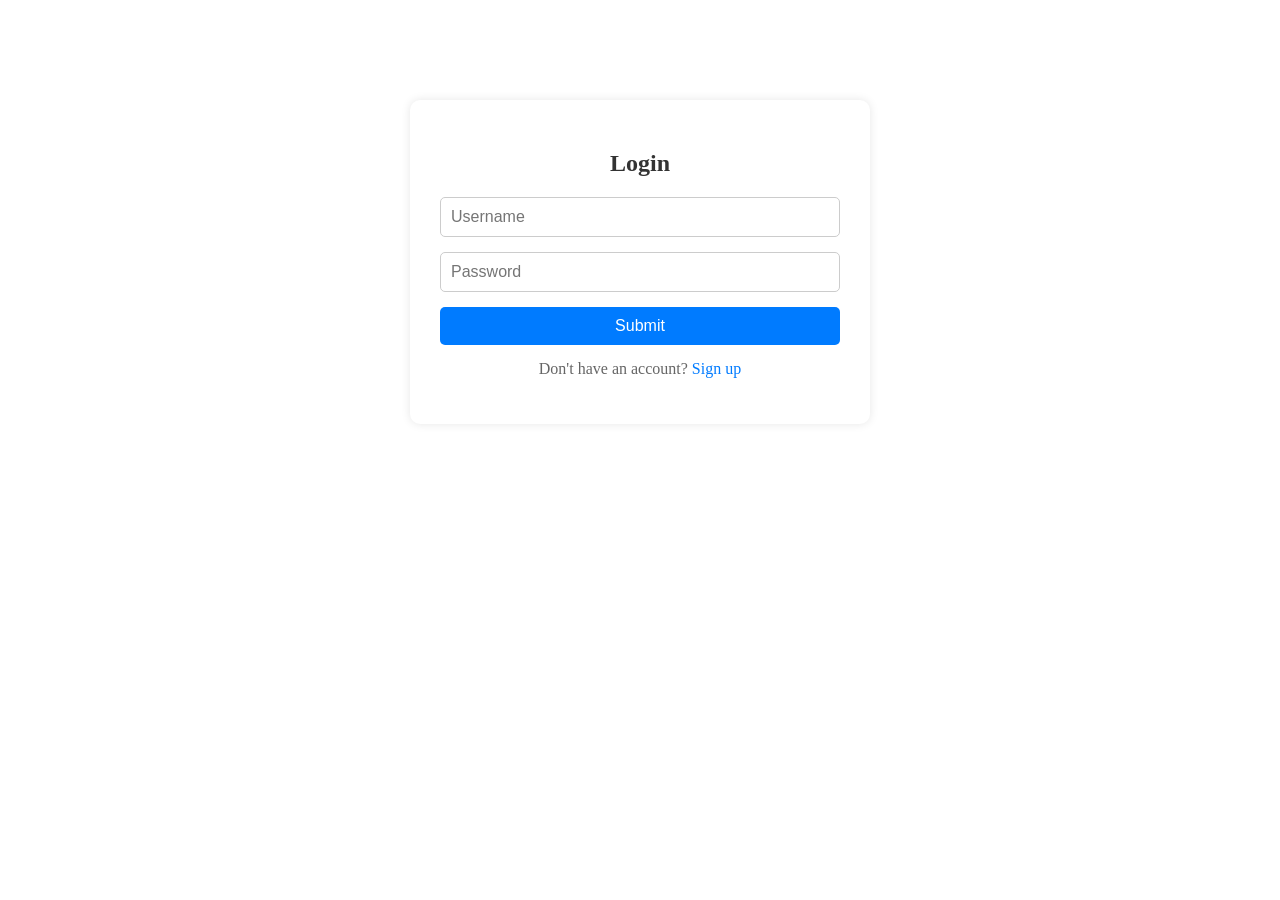
<file: SHB/public/index.html>
<!DOCTYPE html>
<html lang="en">
<head>
    <meta charset="UTF-8">
    <meta name="viewport" content="width=device-width, initial-scale=1.0">
    <title>HealthChat - Login / Signup</title>
    <link rel="stylesheet" href="styles.css">
</head>
<body>
    <div class="auth-container">
        <h2 id="formTitle">Login</h2>
        <form id="authForm">
            <input type="text" id="username" placeholder="Username" required>
            <input type="password" id="password" placeholder="Password" required>
            <button type="submit">Submit</button>
        </form>
        <p id="toggleForm">Don't have an account? <a href="#">Sign up</a></p>
    </div>

    <script src="script.js"></script>
</body>
</html>
</file>
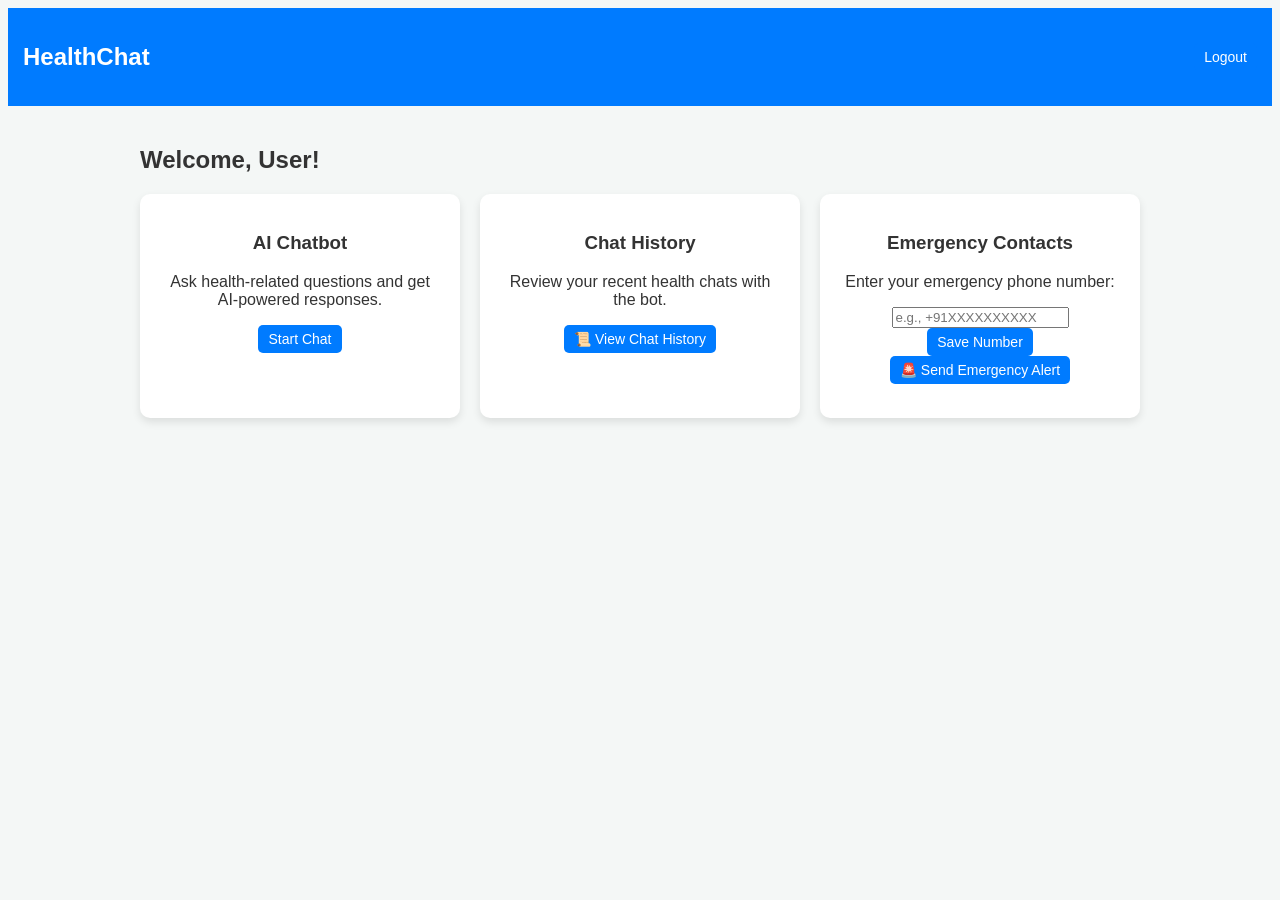
<file: SHB/public/dashboard.html>
<!DOCTYPE html>
<html lang="en">
<head>
    <meta charset="UTF-8">
    <meta name="viewport" content="width=device-width, initial-scale=1.0">
    <title>HealthChat Dashboard</title>
    <link rel="stylesheet" href="dashboard.css">
</head>
<body>
    <nav>
        <h1>HealthChat</h1>
        <button id="logoutBtn">Logout</button>
    </nav>

    <div class="container">
        <h2>Welcome, <span id="username">User</span>!</h2>

        <div class="dashboard-grid">
            <div class="card">
                <h3>AI Chatbot</h3>
                <p>Ask health-related questions and get AI-powered responses.</p>
                <button onclick="openChat()">Start Chat</button>
            </div>

            <div class="card">
                <h3>Chat History</h3>
                <p>Review your recent health chats with the bot.</p>
                <button onclick="showChatHistory()">📜 View Chat History</button>
            </div>

            <div class="card">
                <h3>Emergency Contacts</h3>
                <p>Enter your emergency phone number:</p>
                <input type="tel" id="emergencyNumber" placeholder="e.g., +91XXXXXXXXXX" />
                <button onclick="saveEmergencyContact()">Save Number</button>
                <button onclick="triggerEmergency()">🚨 Send Emergency Alert</button>
                <p id="emergencyStatus" style="font-size: 14px; margin-top: 5px;"></p>
            </div>
        </div>
    </div>

    <!-- Chatbot UI -->
    <div id="chatbot-container" class="hidden">
        <div id="chat-header">
            <h3>Health Assistant</h3>
            <button onclick="closeChat()">✖</button>
        </div>
        <div id="chat-box"></div>
        <div style="display: flex; align-items: center; gap: 5px;">
            <select id="langSelect">
                <option value="en-IN">English</option>
                <option value="ta-IN">Tamil</option>
                <option value="hi-IN">Hindi</option>
            </select>
            <input type="text" id="chat-input" placeholder="Ask about a disease..." style="flex: 1;">
            <button onclick="startListening()">🎙️</button>
            <button onclick="sendMessage()">Send</button>
        </div>
    </div>
    <div id="chat-history-modal" class="hidden" style="position: fixed; top: 10%; left: 10%; width: 80%; height: 70%; background: #fff; border: 2px solid #333; padding: 15px; overflow-y: scroll; z-index: 1000;">
        <h3>Chat History <button onclick="closeChatHistory()" style="float:right;">✖</button></h3>
        <div id="chat-history-content"></div>
    </div>

    <script src="symptom_list.js"></script>
    <script src="script.js"></script>
    
</body>
</html>
</file>
<file: SHB/public/styles.css>
/* Authentication Container */
.auth-container {
    max-width: 400px;
    margin: 100px auto;
    padding: 30px;
    background-color: #ffffff;
    border-radius: 10px;
    box-shadow: 0px 0px 10px rgba(0, 0, 0, 0.1);
    text-align: center;
}

.auth-container h2 {
    margin-bottom: 20px;
    color: #333333;
}

.auth-container form {
    display: flex;
    flex-direction: column;
}

.auth-container input[type="text"],
.auth-container input[type="password"] {
    padding: 10px;
    margin-bottom: 15px;
    border: 1px solid #ccc;
    border-radius: 5px;
    font-size: 16px;
}

.auth-container button {
    padding: 10px;
    font-size: 16px;
    background-color: #007bff;
    color: #ffffff;
    border: none;
    border-radius: 5px;
    cursor: pointer;
}

.auth-container button:hover {
    background-color: #0056b3;
}

.auth-container p {
    margin-top: 15px;
    color: #666666;
}

.auth-container a {
    color: #007bff;
    text-decoration: none;
}

.auth-container a:hover {
    text-decoration: underline;
}
</file>
<file: SHB/public/dashboard.css>
/* General Styles */
body {
    font-family: Arial, sans-serif;
    background: #f4f7f6;
    color: #333;
}

/* Navbar */
nav {
    background: #007bff;
    color: white;
    padding: 15px;
    display: flex;
    justify-content: space-between;
    align-items: center;
}

/* Container */
.container {
    padding: 20px;
    max-width: 1000px;
    margin: auto;
}

/* Dashboard Grid */
.dashboard-grid {
    display: grid;
    grid-template-columns: repeat(auto-fit, minmax(250px, 1fr));
    gap: 20px;
    margin-top: 20px;
}

/* Cards */
.card {
    background: white;
    padding: 20px;
    border-radius: 10px;
    box-shadow: 0 4px 8px rgba(0, 0, 0, 0.1);
    text-align: center;
}

/* Chatbot UI */
#chatbot-container {
    width: 300px;
    position: fixed;
    bottom: 20px;
    right: 20px;
    background: white;
    border-radius: 10px;
    box-shadow: 0 4px 8px rgba(0, 0, 0, 0.1);
    padding: 10px;
    display: none;
}

#chat-header {
    display: flex;
    justify-content: space-between;
    align-items: center;
    background: #007bff;
    color: white;
    padding: 10px;
    border-top-left-radius: 10px;
    border-top-right-radius: 10px;
}

#chat-box {
    height: 250px;
    overflow-y: auto;
    border-bottom: 1px solid #ddd;
    margin-bottom: 10px;
    padding: 10px;
    font-size: 14px;
}

/* Form Elements */
input[type="text"], select {
    padding: 5px;
    font-size: 14px;
}

button {
    padding: 6px 10px;
    font-size: 14px;
    cursor: pointer;
    border: none;
    border-radius: 5px;
    background-color: #007bff;
    color: white;
}

button:hover {
    background-color: #0056b3;
}

.hidden {
    display: none;
}
</file>
